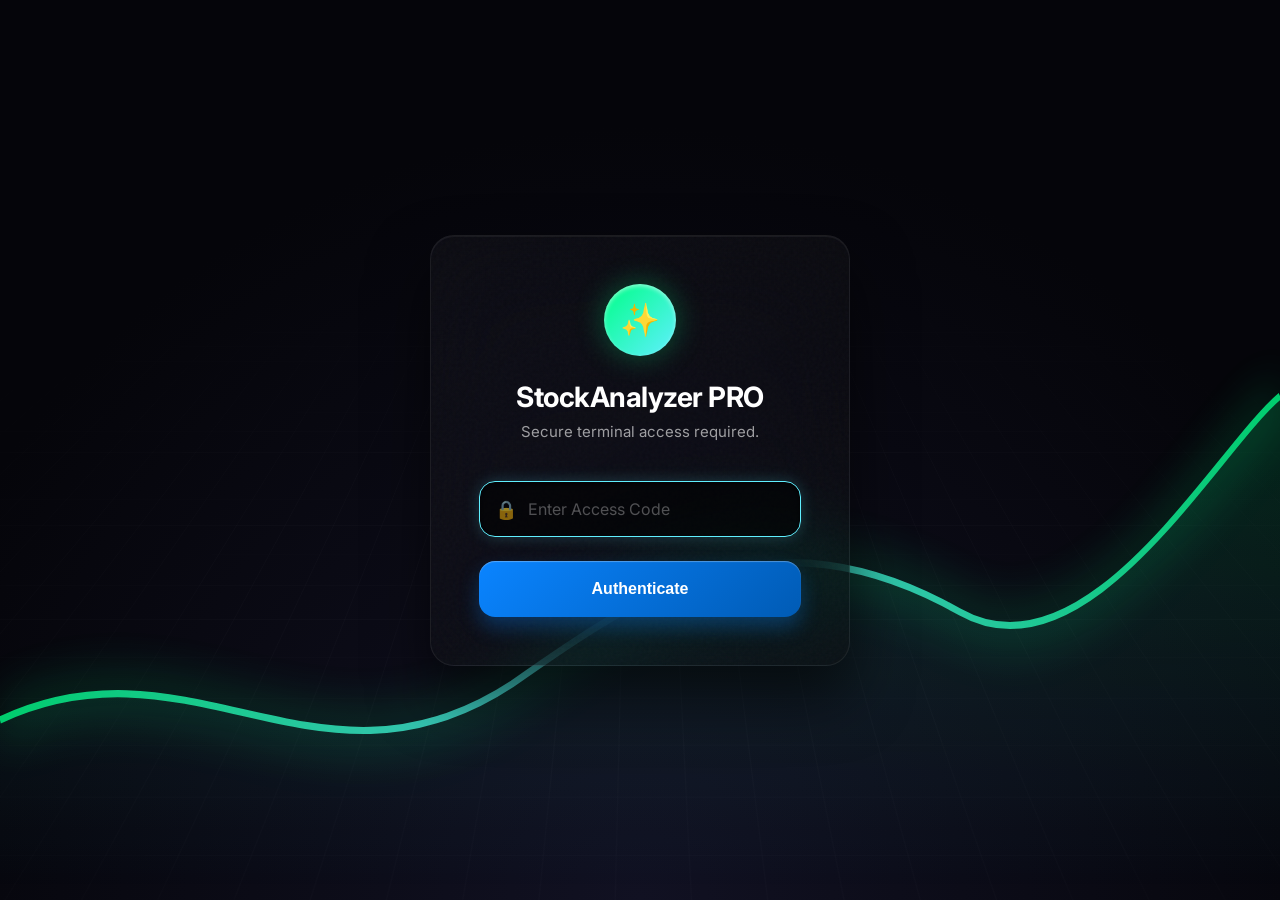
<file: templates/login.html>
<!DOCTYPE html>
<html lang="en">
<head>
    <meta charset="UTF-8">
    <meta name="viewport" content="width=device-width, initial-scale=1.0">
    <title>StockAnalyzer PRO - Secure Entry</title>
    <!-- Inter Font -->
    <link href="https://fonts.googleapis.com/css2?family=Inter:wght@300;400;500;600;700&display=swap" rel="stylesheet">
    <style>
        :root {
            /* Core Colors */
            --bg-deep: #05050A;
            --chart-glow-1: #00FF87; /* Neon Green */
            --chart-glow-2: #60EFFF; /* Cyan */
            --text-primary: #FFFFFF;
            --text-secondary: rgba(255, 255, 255, 0.6);
            --glass-bg: rgba(20, 20, 25, 0.4);
            --glass-border: rgba(255, 255, 255, 0.08);
            --glass-highlight: rgba(255, 255, 255, 0.05);
            --brand-blue: #0A84FF;
            --error-red: #FF453A;
            --success-green: #32D74B;
            --font-main: 'Inter', -apple-system, BlinkMacSystemFont, sans-serif;
        }

        * {
            margin: 0;
            padding: 0;
            box-sizing: border-box;
            -webkit-font-smoothing: antialiased;
        }

        body, html {
            height: 100vh;
            width: 100vw;
            background-color: var(--bg-deep);
            font-family: var(--font-main);
            color: var(--text-primary);
            overflow: hidden;
            display: flex;
            align-items: center;
            justify-content: center;
        }

        /* --- STUNNING BACKGROUND ENVIRONMENT --- */
        .environment {
            position: fixed;
            top: 0;
            left: 0;
            width: 100vw;
            height: 100vh;
            z-index: 0;
            background: radial-gradient(circle at 50% 100%, #111122 0%, var(--bg-deep) 70%);
        }

        /* 1. Subtle, elegant background grid */
        .hero-grid {
            position: absolute;
            width: 200vw;
            height: 200vh;
            top: -50vh;
            left: -50vw;
            background-image: 
                linear-gradient(rgba(255, 255, 255, 0.02) 1px, transparent 1px),
                linear-gradient(90deg, rgba(255, 255, 255, 0.02) 1px, transparent 1px);
            background-size: 60px 60px;
            transform: perspective(1000px) rotateX(60deg) translateY(-100px) translateZ(-200px);
            animation: gridMove 20s linear infinite;
            mask-image: radial-gradient(ellipse at center, black 10%, transparent 70%);
            -webkit-mask-image: radial-gradient(ellipse at center, black 10%, transparent 70%);
        }

        @keyframes gridMove {
            0% { transform: perspective(1000px) rotateX(60deg) translateY(0) translateZ(-200px); }
            100% { transform: perspective(1000px) rotateX(60deg) translateY(60px) translateZ(-200px); }
        }

        /* 2. Massive Animated Glowing Spline Chart */
        .chart-container {
            position: absolute;
            bottom: 0;
            left: 0;
            width: 100%;
            height: 60vh;
            opacity: 0.8;
            pointer-events: none;
        }

        .chart-svg {
            width: 100%;
            height: 100%;
            overflow: visible;
        }

        /* The glowing stroke of the chart */
        .chart-line {
            fill: none;
            stroke: url(#chartGradient);
            stroke-width: 4;
            filter: drop-shadow(0 0 15px var(--chart-glow-1));
            stroke-dasharray: 2000;
            stroke-dashoffset: 2000;
            animation: drawChart 4s cubic-bezier(0.1, 0.8, 0.1, 1) forwards, floatChart 8s ease-in-out infinite alternate 4s;
        }

        /* The glowing filled area underneath the chart */
        .chart-fill {
            fill: url(#fillGradient);
            opacity: 0;
            animation: fadeInFill 3s ease-out forwards 1.5s;
        }

        @keyframes drawChart {
            to { stroke-dashoffset: 0; }
        }

        @keyframes fadeInFill {
            to { opacity: 0.6; }
        }

        @keyframes floatChart {
            0% { transform: translateY(0); }
            100% { transform: translateY(15px); }
        }

        /* 3. Floating "Market Data" Particles */
        .particles {
            position: absolute;
            width: 100%;
            height: 100%;
            top: 0;
            left: 0;
            pointer-events: none;
        }

        .particle {
            position: absolute;
            font-size: 12px;
            font-weight: 600;
            font-family: 'SF Mono', monospace;
            opacity: 0;
            animation: floatParticle 10s linear infinite;
        }

        .particle.green { color: var(--chart-glow-1); filter: drop-shadow(0 0 8px var(--chart-glow-1)); }
        .particle.cyan { color: var(--chart-glow-2); filter: drop-shadow(0 0 8px var(--chart-glow-2)); }

        @keyframes floatParticle {
            0% { transform: translateY(100vh) scale(0.5); opacity: 0; }
            20% { opacity: 0.4; }
            80% { opacity: 0.4; }
            100% { transform: translateY(-20vh) scale(1.2); opacity: 0; }
        }

        /* --- HIGH-END VISION OS STYLE CARD --- */
        .login-wrapper {
            position: relative;
            z-index: 10;
            perspective: 1000px;
        }

        .glass-card {
            width: 420px;
            padding: 48px;
            border-radius: 24px;
            background: linear-gradient(145deg, var(--glass-bg), rgba(10, 10, 12, 0.6));
            backdrop-filter: blur(40px) saturate(150%);
            -webkit-backdrop-filter: blur(40px) saturate(150%);
            border: 1px solid var(--glass-border);
            box-shadow: 
                0 30px 60px rgba(0, 0, 0, 0.6),
                inset 0 1px 0 var(--glass-highlight);
            display: flex;
            flex-direction: column;
            align-items: center;
            transform-style: preserve-3d;
            transition: transform 0.3s cubic-bezier(0.175, 0.885, 0.32, 1.275);
            /* Subtle noise texture overlay for realism */
            position: relative;
            overflow: hidden;
        }

        .glass-card::before {
            content: '';
            position: absolute;
            inset: 0;
            background-image: url('data:image/svg+xml,%3Csvg viewBox="0 0 200 200" xmlns="http://www.w3.org/2000/svg"%3E%3Cfilter id="noiseFilter"%3E%3CfeTurbulence type="fractalNoise" baseFrequency="0.65" numOctaves="3" stitchTiles="stitch"/%3E%3C/filter%3E%3Crect width="100%25" height="100%25" filter="url(%23noiseFilter)"/%3E%3C/svg%3E');
            opacity: 0.03;
            pointer-events: none;
            z-index: -1;
        }

        /* Floating Logo Orb */
        .brand-orb {
            width: 72px;
            height: 72px;
            border-radius: 50%;
            background: linear-gradient(135deg, var(--chart-glow-1), var(--chart-glow-2));
            box-shadow: 0 0 30px rgba(0, 255, 135, 0.3), inset 0 2px 4px rgba(255,255,255,0.5);
            display: flex;
            align-items: center;
            justify-content: center;
            font-size: 32px;
            margin-bottom: 24px;
            transform: translateZ(30px); /* 3D pop */
        }

        /* Typography */
        h1 {
            font-size: 28px;
            font-weight: 700;
            letter-spacing: -0.5px;
            margin-bottom: 8px;
            text-align: center;
            transform: translateZ(20px);
        }

        p.subtitle {
            font-size: 15px;
            color: var(--text-secondary);
            text-align: center;
            margin-bottom: 40px;
            transform: translateZ(10px);
        }

        /* Input Field styling */
        .input-group {
            width: 100%;
            position: relative;
            margin-bottom: 24px;
            transform: translateZ(15px);
        }

        .input-icon {
            position: absolute;
            left: 16px;
            top: 50%;
            transform: translateY(-50%);
            color: var(--text-secondary);
            font-size: 18px;
        }

        input[type="password"] {
            width: 100%;
            height: 56px;
            padding: 0 20px 0 48px;
            border-radius: 16px;
            background: rgba(0, 0, 0, 0.4);
            border: 1px solid rgba(255, 255, 255, 0.1);
            color: white;
            font-size: 16px;
            font-family: var(--font-main);
            letter-spacing: 2px;
            transition: all 0.3s ease;
            box-shadow: inset 0 2px 4px rgba(0,0,0,0.5);
        }

        input[type="password"]:focus {
            outline: none;
            border-color: var(--chart-glow-2);
            background: rgba(0, 0, 0, 0.6);
            box-shadow: inset 0 2px 4px rgba(0,0,0,0.5), 0 0 15px rgba(96, 239, 255, 0.2);
        }

        input[type="password"]::placeholder {
            color: rgba(255,255,255,0.3);
            letter-spacing: normal;
        }

        /* Stunning Submit Button */
        button {
            width: 100%;
            height: 56px;
            border-radius: 16px;
            border: none;
            background: linear-gradient(135deg, var(--brand-blue), #005bb5);
            color: white;
            font-size: 16px;
            font-weight: 600;
            cursor: pointer;
            position: relative;
            overflow: hidden;
            transition: all 0.3s ease;
            box-shadow: 0 10px 20px rgba(10, 132, 255, 0.3), inset 0 1px 1px rgba(255,255,255,0.3);
            transform: translateZ(20px);
            display: flex;
            align-items: center;
            justify-content: center;
        }

        button::before {
            content: '';
            position: absolute;
            top: 0; left: -100%;
            width: 50%; height: 100%;
            background: linear-gradient(90deg, transparent, rgba(255,255,255,0.2), transparent);
            transform: skewX(-20deg);
            transition: 0.5s;
        }

        button:hover {
            transform: translateZ(25px) translateY(-2px);
            box-shadow: 0 15px 25px rgba(10, 132, 255, 0.4), inset 0 1px 1px rgba(255,255,255,0.4);
        }

        button:hover::before {
            left: 150%;
        }

        /* Error States */
        input.error { border-color: var(--error-red) !important; animation: shake 0.4s ease-in-out; }
        .error-message {
            color: var(--error-red);
            font-size: 13px;
            margin-top: 8px;
            text-align: left;
            opacity: 0;
            transform: translateY(-5px);
            transition: all 0.3s ease;
            position: absolute;
            bottom: -24px;
        }
        .error-message.visible { opacity: 1; transform: translateY(0); }

        @keyframes shake {
            0%, 100% { transform: translateX(0); }
            20% { transform: translateX(-8px); }
            40% { transform: translateX(8px); }
            60% { transform: translateX(-4px); }
            80% { transform: translateX(4px); }
        }

        /* Loaders & Success */
        .spinner {
            display: none;
            width: 24px;
            height: 24px;
            border: 3px solid rgba(255,255,255,0.3);
            border-top-color: white;
            border-radius: 50%;
            animation: spin 1s linear infinite;
        }
        @keyframes spin { to { transform: rotate(360deg); } }

        .success-overlay {
            position: absolute;
            inset: 0;
            background: var(--glass-bg);
            backdrop-filter: blur(20px);
            border-radius: 24px;
            display: flex;
            flex-direction: column;
            align-items: center;
            justify-content: center;
            opacity: 0;
            pointer-events: none;
            transition: opacity 0.5s ease;
            z-index: 20;
        }

        .success-overlay.active {
            opacity: 1;
            pointer-events: all;
        }

        .success-icon {
            width: 64px; height: 64px;
            background: var(--success-green);
            border-radius: 50%;
            display: flex; align-items: center; justify-content: center;
            font-size: 32px; color: white;
            box-shadow: 0 0 30px rgba(50, 215, 75, 0.4);
            margin-bottom: 16px;
            transform: scale(0.5);
            transition: transform 0.5s cubic-bezier(0.175, 0.885, 0.32, 1.275);
        }

        .success-overlay.active .success-icon { transform: scale(1); }
        .success-overlay h2 { font-size: 24px; margin-bottom: 8px; }

    </style>
</head>
<body>

    <!-- STUNNING BACKGROUND ENVIRONMENT -->
    <div class="environment">
        <div class="hero-grid"></div>

        <!-- Floating Particles -->
        <div class="particles" id="particles"></div>

        <!-- Massive Glowing Chart -->
        <div class="chart-container">
            <svg class="chart-svg" viewBox="0 0 1000 300" preserveAspectRatio="none">
                <defs>
                    <!-- Neon Glow Gradient for Stroke -->
                    <linearGradient id="chartGradient" x1="0%" y1="0%" x2="100%" y2="0%">
                        <stop offset="0%" stop-color="#00FF87" />
                        <stop offset="50%" stop-color="#60EFFF" />
                        <stop offset="100%" stop-color="#00FF87" />
                    </linearGradient>
                    <!-- Fade out fill for the bottom -->
                    <linearGradient id="fillGradient" x1="0%" y1="0%" x2="0%" y2="100%">
                        <stop offset="0%" stop-color="#00FF87" stop-opacity="0.3" />
                        <stop offset="100%" stop-color="#60EFFF" stop-opacity="0" />
                    </linearGradient>
                </defs>

                <!-- Solid Fill underneath -->
                <path class="chart-fill" d="M0,300 L0,200 C150,150 250,250 400,180 C500,130 600,80 750,140 C850,180 950,50 1000,20 L1000,300 Z" />
                
                <!-- Glowing Spline Line -->
                <path class="chart-line" d="M0,200 C150,150 250,250 400,180 C500,130 600,80 750,140 C850,180 950,50 1000,20" />
            </svg>
        </div>
    </div>

    <!-- HIGH-END LOGIN CARD -->
    <div class="login-wrapper" id="cardWrapper">
        <div class="glass-card">
            
            <div class="brand-orb">✨</div>
            <h1>StockAnalyzer PRO</h1>
            <p class="subtitle">Secure terminal access required.</p>

            <form id="loginForm" style="width: 100%;">
                <!-- Traps for autofill -->
                <input type="text" style="display:none" autocomplete="username">
                <input type="password" style="display:none" autocomplete="current-password">

                <div class="input-group">
                    <div class="input-icon">🔒</div>
                    <input type="password" id="access_code" name="access_code" placeholder="Enter Access Code" autocomplete="new-password" autofocus required>
                    <div id="errorText" class="error-message">Invalid access code</div>
                </div>

                <button type="submit" id="submitBtn">
                    <span id="btnText">Authenticate</span>
                    <div class="spinner" id="btnSpinner"></div>
                </button>
            </form>

            <!-- Embedded Success State -->
            <div class="success-overlay" id="successOverlay">
                <div class="success-icon">✓</div>
                <h2>Terminal Unlocked</h2>
                <p class="subtitle" style="margin-bottom:0; font-size: 14px;">Establishing secure connection...</p>
            </div>

        </div>
    </div>

    <script>
        // --- Generate Floating Data Particles ---
        const particleContainer = document.getElementById('particles');
        const values = [
            'AAPL +1.8%', 'NVDA -0.4%', 'TSLA +3.2%', 'MSFT +0.9%', 
            'AMZN -1.1%', 'GOOGL +2.1%', 'META +1.5%', 'NFLX -2.0%',
            '+5.8%', '▲ 142.50', '▼ 89.20', 'BUY', 'RSI 74', 'VOL 1.2M'
        ];
        const colors = ['green', 'cyan'];

        function createParticle() {
            const p = document.createElement('div');
            const colorClass = colors[Math.floor(Math.random() * colors.length)];
            const text = values[Math.floor(Math.random() * values.length)];
            
            p.className = `particle ${colorClass}`;
            p.innerText = text;
            
            p.style.left = `${Math.random() * 100}vw`;
            p.style.animationDuration = `${8 + Math.random() * 5}s`;
            p.style.animationDelay = `${Math.random() * 5}s`;
            
            particleContainer.appendChild(p);

            // Remove particle after animation
            setTimeout(() => {
                p.remove();
            }, 15000);
        }

        // Create particles periodically
        setInterval(createParticle, 800);
        for(let i=0; i<10; i++) setTimeout(createParticle, i*200);


        // --- Mouse Parallax Effect on Card ---
        const wrapper = document.getElementById('cardWrapper');
        document.addEventListener('mousemove', (e) => {
            const xAxis = (window.innerWidth / 2 - e.pageX) / 50;
            const yAxis = (window.innerHeight / 2 - e.pageY) / 50;
            wrapper.style.transform = `rotateY(${xAxis}deg) rotateX(${yAxis}deg)`;
        });

        // Reset transform on mouse leave
        document.addEventListener('mouseleave', () => {
            wrapper.style.transform = 'rotateY(0deg) rotateX(0deg)';
        });


        // --- Login Logic ---
        const loginForm = document.getElementById('loginForm');
        const codeInput = document.getElementById('access_code');
        const errorText = document.getElementById('errorText');
        const submitBtn = document.getElementById('submitBtn');
        const btnText = document.getElementById('btnText');
        const btnSpinner = document.getElementById('btnSpinner');
        const successOverlay = document.getElementById('successOverlay');

        loginForm.addEventListener('submit', async (e) => {
            e.preventDefault();
            
            // Reset states
            codeInput.classList.remove('error');
            errorText.classList.remove('visible');
            btnText.style.display = 'none';
            btnSpinner.style.display = 'block';
            submitBtn.style.pointerEvents = 'none';

            try {
                const response = await fetch('/login', {
                    method: 'POST',
                    headers: { 'Content-Type': 'application/x-www-form-urlencoded' },
                    body: `access_code=${encodeURIComponent(codeInput.value)}`
                });

                if (response.redirected) {
                    // Success! Show stunning overlay before redirecting
                    successOverlay.classList.add('active');
                    setTimeout(() => {
                        window.location.href = response.url;
                    }, 1200);
                } else {
                    // Shake animation
                    codeInput.style.animation = 'none';
                    void codeInput.offsetWidth; // trigger reflow
                    codeInput.style.animation = 'shake 0.4s ease-in-out';
                    codeInput.style.borderColor = 'var(--error-text)';
                    
                    setTimeout(() => {
                        codeInput.style.borderColor = '';
                        codeInput.style.animation = '';
                    }, 2000);
                }
            } catch (err) {
                submitBtn.disabled = false;
                btnText.textContent = 'Sign In';
                btnSpinner.style.display = 'none';
                errorText.textContent = 'Connection error. Please try again.';
                errorText.classList.add('visible');
            }
        });
    </script>
</body>
</html>
</file>
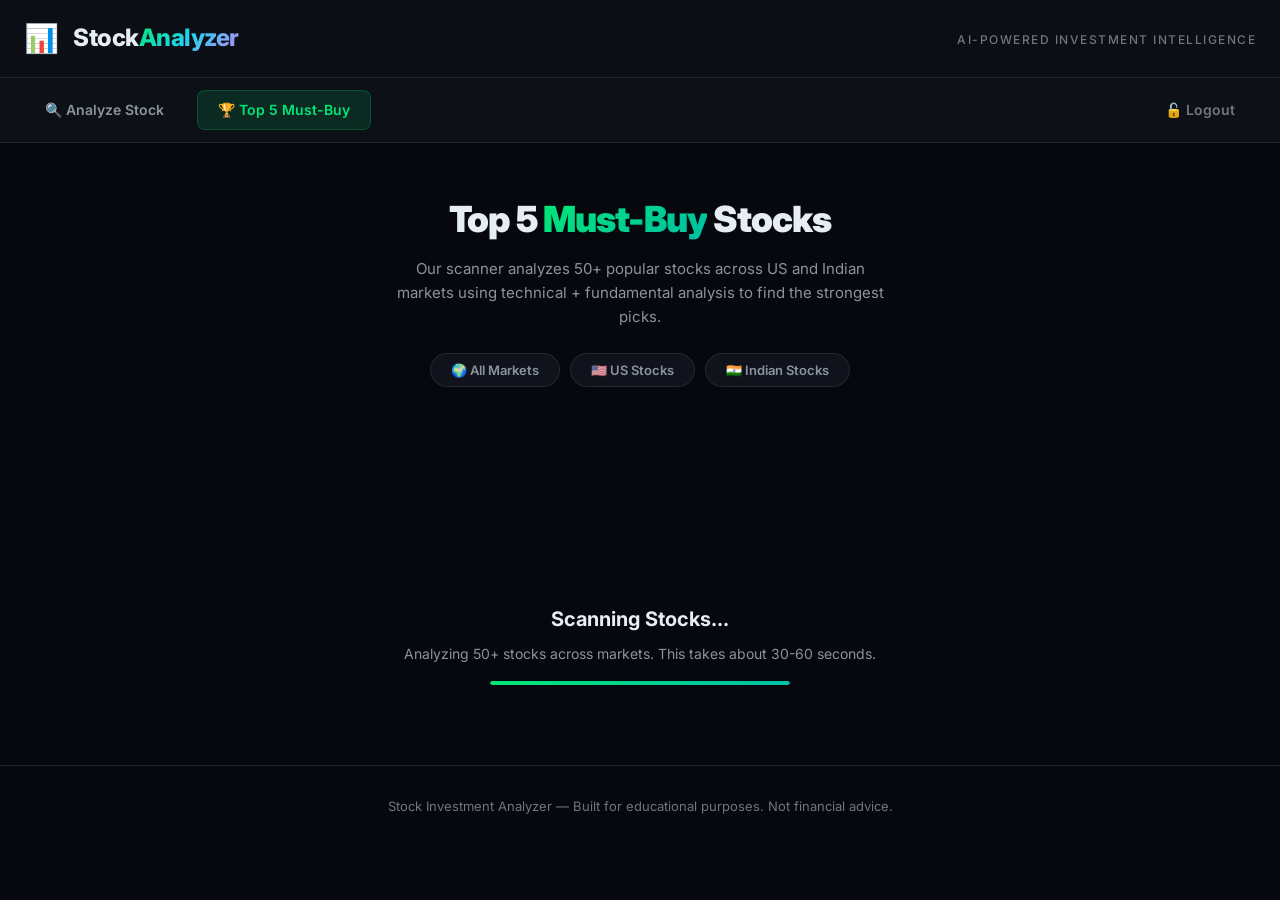
<file: templates/top_picks.html>
<!DOCTYPE html>
<html lang="en">

<head>
    <meta charset="UTF-8">
    <meta name="viewport" content="width=device-width, initial-scale=1.0">
    <meta name="description"
        content="Top 5 Must-Buy Stocks — AI-powered stock scanner analyzes 50+ stocks to find the strongest buy recommendations.">
    <title>Top 5 Must-Buy Stocks | StockAnalyzer</title>
    <link rel="preconnect" href="https://fonts.googleapis.com">
    <link rel="preconnect" href="https://fonts.gstatic.com" crossorigin>
    <link href="https://fonts.googleapis.com/css2?family=Inter:wght@300;400;500;600;700;800;900&display=swap"
        rel="stylesheet">
    <link rel="stylesheet" href="/static/style.css">
    <style>
        /* Top Picks specific styles */
        .nav-bar {
            display: flex;
            justify-content: center;
            gap: 12px;
            padding: 12px 24px;
            background: var(--bg-secondary);
            border-bottom: 1px solid var(--border);
        }

        .nav-link {
            padding: 8px 20px;
            border-radius: 8px;
            color: var(--text-secondary);
            text-decoration: none;
            font-size: 14px;
            font-weight: 600;
            font-family: var(--font);
            transition: all 0.2s;
            border: 1px solid transparent;
        }

        .nav-link:hover {
            color: var(--text-primary);
            background: var(--bg-card);
        }

        .nav-link.active {
            color: var(--accent-green);
            background: var(--accent-green-dim);
            border-color: rgba(0, 230, 118, 0.2);
        }

        .page-hero {
            text-align: center;
            padding: 48px 24px 32px;
            position: relative;
            z-index: 1;
        }

        .page-hero h2 {
            font-size: 36px;
            font-weight: 900;
            letter-spacing: -1px;
            margin-bottom: 8px;
        }

        .page-hero h2 span {
            background: var(--gradient-bullish);
            -webkit-background-clip: text;
            -webkit-text-fill-color: transparent;
            background-clip: text;
        }

        .page-hero p {
            color: var(--text-secondary);
            font-size: 15px;
            max-width: 500px;
            margin: 0 auto;
        }

        /* Market filter buttons */
        .market-filters {
            display: flex;
            justify-content: center;
            gap: 10px;
            margin: 24px 0;
        }

        .market-btn {
            padding: 8px 20px;
            border-radius: 20px;
            border: 1px solid var(--border);
            background: var(--bg-card);
            color: var(--text-secondary);
            font-size: 13px;
            font-weight: 600;
            font-family: var(--font);
            cursor: pointer;
            transition: all 0.2s;
        }

        .market-btn:hover {
            border-color: var(--accent-blue);
            color: var(--accent-blue);
        }

        .market-btn.active {
            background: var(--accent-blue-dim);
            border-color: var(--accent-blue);
            color: var(--accent-blue);
        }

        /* Loading state for scanner */
        .scanner-loading {
            text-align: center;
            padding: 80px 24px;
            position: relative;
            z-index: 1;
        }

        .scanner-loading .spinner {
            width: 56px;
            height: 56px;
            border-width: 4px;
            margin-bottom: 24px;
        }

        .scanner-loading h3 {
            font-size: 20px;
            font-weight: 700;
            margin-bottom: 8px;
        }

        .scanner-loading p {
            color: var(--text-secondary);
            font-size: 14px;
        }

        .progress-bar-container {
            width: 300px;
            height: 4px;
            background: var(--bg-card);
            border-radius: 2px;
            margin: 16px auto 0;
            overflow: hidden;
        }

        .progress-bar {
            height: 100%;
            background: var(--gradient-bullish);
            border-radius: 2px;
            animation: progress-move 8s ease-in-out;
        }

        @keyframes progress-move {
            0% {
                width: 0%;
            }

            20% {
                width: 30%;
            }

            50% {
                width: 55%;
            }

            80% {
                width: 80%;
            }

            100% {
                width: 95%;
            }
        }

        /* Top Picks Cards */
        .picks-container {
            max-width: 900px;
            margin: 0 auto;
            padding: 0 24px 60px;
            position: relative;
            z-index: 1;
        }

        .pick-card {
            background: var(--bg-card);
            border: 1px solid var(--border);
            border-radius: var(--radius-lg);
            padding: 24px 28px;
            margin-bottom: 16px;
            display: grid;
            grid-template-columns: 60px 1fr auto;
            gap: 20px;
            align-items: center;
            transition: transform 0.2s, box-shadow 0.2s, border-color 0.2s;
            animation: fadeInUp 0.5s ease-out backwards;
            cursor: pointer;
            text-decoration: none;
        }

        .pick-card:nth-child(1) {
            animation-delay: 0.1s;
        }

        .pick-card:nth-child(2) {
            animation-delay: 0.2s;
        }

        .pick-card:nth-child(3) {
            animation-delay: 0.3s;
        }

        .pick-card:nth-child(4) {
            animation-delay: 0.4s;
        }

        .pick-card:nth-child(5) {
            animation-delay: 0.5s;
        }

        .pick-card:hover {
            transform: translateY(-3px);
            box-shadow: var(--shadow-lg);
            border-color: var(--accent-green);
        }

        .pick-rank {
            width: 56px;
            height: 56px;
            border-radius: 50%;
            display: flex;
            align-items: center;
            justify-content: center;
            font-size: 22px;
            font-weight: 900;
            flex-shrink: 0;
        }

        .pick-rank.rank-1 {
            background: linear-gradient(135deg, #ffd700, #ff8c00);
            color: #1a1a1a;
            box-shadow: 0 0 20px rgba(255, 215, 0, 0.3);
        }

        .pick-rank.rank-2 {
            background: linear-gradient(135deg, #c0c0c0, #a0a0a0);
            color: #1a1a1a;
            box-shadow: 0 0 15px rgba(192, 192, 192, 0.3);
        }

        .pick-rank.rank-3 {
            background: linear-gradient(135deg, #cd7f32, #a0522d);
            color: #fff;
            box-shadow: 0 0 15px rgba(205, 127, 50, 0.3);
        }

        .pick-rank.rank-4,
        .pick-rank.rank-5 {
            background: var(--accent-green-dim);
            color: var(--accent-green);
        }

        .pick-details {
            min-width: 0;
        }

        .pick-company {
            font-size: 18px;
            font-weight: 700;
            color: var(--text-primary);
            margin-bottom: 4px;
            white-space: nowrap;
            overflow: hidden;
            text-overflow: ellipsis;
        }

        .pick-meta {
            display: flex;
            gap: 8px;
            align-items: center;
            flex-wrap: wrap;
        }

        .pick-ticker {
            padding: 2px 8px;
            background: var(--accent-blue-dim);
            color: var(--accent-blue);
            border-radius: 4px;
            font-size: 11px;
            font-weight: 700;
        }

        .pick-sector {
            font-size: 12px;
            color: var(--text-muted);
        }

        .pick-signals {
            display: flex;
            flex-wrap: wrap;
            gap: 4px;
            margin-top: 8px;
        }

        .pick-signal-tag {
            padding: 2px 8px;
            background: rgba(139, 148, 158, 0.1);
            border-radius: 4px;
            font-size: 11px;
            color: var(--text-secondary);
        }

        .pick-scores {
            text-align: right;
            flex-shrink: 0;
        }

        .pick-verdict {
            font-size: 14px;
            font-weight: 800;
            letter-spacing: 0.5px;
            margin-bottom: 4px;
        }

        .pick-final-score {
            font-size: 32px;
            font-weight: 900;
            letter-spacing: -1px;
            line-height: 1;
        }

        .pick-score-breakdown {
            display: flex;
            gap: 12px;
            margin-top: 8px;
            justify-content: flex-end;
        }

        .pick-sub-score {
            text-align: center;
        }

        .pick-sub-label {
            font-size: 9px;
            text-transform: uppercase;
            letter-spacing: 0.5px;
            color: var(--text-muted);
            display: block;
        }

        .pick-sub-value {
            font-size: 14px;
            font-weight: 700;
        }

        .pick-price-info {
            margin-top: 6px;
            font-size: 13px;
            color: var(--text-secondary);
        }

        .pick-price-change {
            font-weight: 600;
        }

        .pick-price-change.positive {
            color: var(--accent-green);
        }

        .pick-price-change.negative {
            color: var(--accent-red);
        }

        /* Empty state */
        .empty-state {
            text-align: center;
            padding: 60px 24px;
        }

        .empty-state h3 {
            font-size: 20px;
            font-weight: 700;
            margin-bottom: 8px;
        }

        .empty-state p {
            color: var(--text-secondary);
        }

        /* Responsive */
        @media (max-width: 640px) {
            .pick-card {
                grid-template-columns: 48px 1fr;
                gap: 14px;
            }

            .pick-scores {
                grid-column: 1 / -1;
                text-align: left;
                display: flex;
                align-items: center;
                gap: 16px;
            }

            .pick-score-breakdown {
                justify-content: flex-start;
            }

            .page-hero h2 {
                font-size: 28px;
            }
        }
    </style>
</head>

<body>
    <!-- Header -->
    <header class="app-header">
        <div class="header-content">
            <div class="logo">
                <span class="logo-icon">📊</span>
                <h1>Stock<span class="accent">Analyzer</span></h1>
            </div>
            <p class="tagline">AI-Powered Investment Intelligence</p>
        </div>
    </header>

    <!-- Navigation -->
    <nav class="nav-bar">
        <a href="/" class="nav-link">🔍 Analyze Stock</a>
        <a href="/top-picks" class="nav-link active">🏆 Top 5 Must-Buy</a>
        <a href="/logout" class="nav-link logout">🔓 Logout</a>
    </nav>

    <!-- Hero -->
    <section class="page-hero">
        <h2>Top 5 <span>Must-Buy</span> Stocks</h2>
        <p>Our scanner analyzes 50+ popular stocks across US and Indian markets using technical + fundamental analysis
            to find the strongest picks.</p>

        <!-- Market Filter -->
        <div class="market-filters">
            <button class="market-btn active" onclick="loadPicks('all')">🌍 All Markets</button>
            <button class="market-btn" onclick="loadPicks('us')">🇺🇸 US Stocks</button>
            <button class="market-btn" onclick="loadPicks('india')">🇮🇳 Indian Stocks</button>
        </div>
    </section>

    <!-- Loading -->
    <div id="scannerLoading" class="scanner-loading">
        <div class="spinner"></div>
        <h3>Scanning Stocks...</h3>
        <p>Analyzing 50+ stocks across markets. This takes about 30-60 seconds.</p>
        <div class="progress-bar-container">
            <div class="progress-bar"></div>
        </div>
    </div>

    <!-- Results -->
    <div id="picksContainer" class="picks-container hidden"></div>

    <!-- Empty state -->
    <div id="emptyState" class="empty-state hidden">
        <h3>No strong buy picks found</h3>
        <p>The scanner didn't find any stocks with a strong enough score in this market. Try a different market filter.
        </p>
    </div>

    <!-- Error -->
    <div id="errorContainer" class="error-container hidden" style="max-width: 600px; margin: 20px auto;">
        <div class="error-card">
            <span class="error-icon">⚠️</span>
            <p id="errorMessage"></p>
        </div>
    </div>

    <!-- Footer -->
    <footer class="app-footer">
        <p>Stock Investment Analyzer — Built for educational purposes. Not financial advice.</p>
    </footer>

    <script>
        let currentMarket = 'all';

        async function loadPicks(market) {
            currentMarket = market;

            // Update active button
            document.querySelectorAll('.market-btn').forEach(btn => btn.classList.remove('active'));
            event.target.classList.add('active');

            // Show loading
            document.getElementById('scannerLoading').classList.remove('hidden');
            document.getElementById('picksContainer').classList.add('hidden');
            document.getElementById('emptyState').classList.add('hidden');
            document.getElementById('errorContainer').classList.add('hidden');

            // Reset progress bar animation
            const bar = document.querySelector('.progress-bar');
            bar.style.animation = 'none';
            bar.offsetHeight; // reflow
            bar.style.animation = 'progress-move 45s ease-in-out';

            try {
                const response = await fetch(`/api/top-picks?market=${market}`);
                const data = await response.json();

                document.getElementById('scannerLoading').classList.add('hidden');

                if (data.error) {
                    document.getElementById('errorMessage').textContent = data.error;
                    document.getElementById('errorContainer').classList.remove('hidden');
                    return;
                }

                if (!data.picks || data.picks.length === 0) {
                    document.getElementById('emptyState').classList.remove('hidden');
                    return;
                }

                renderPicks(data.picks);
            } catch (err) {
                document.getElementById('scannerLoading').classList.add('hidden');
                document.getElementById('errorMessage').textContent = 'Failed to scan stocks: ' + err.message;
                document.getElementById('errorContainer').classList.remove('hidden');
            }
        }

        function renderPicks(picks) {
            const container = document.getElementById('picksContainer');
            container.innerHTML = '';

            picks.forEach((pick, index) => {
                const rank = index + 1;
                const currency = pick.currency === 'INR' ? '₹' : '$';
                const changeClass = (pick.dailyChangePct || 0) >= 0 ? 'positive' : 'negative';
                const changeSign = (pick.dailyChangePct || 0) >= 0 ? '+' : '';

                const signals = (pick.keySignals || [])
                    .map(s => `<span class="pick-signal-tag">${escapeHtml(s)}</span>`)
                    .join('');

                const card = document.createElement('a');
                card.className = 'pick-card';
                card.href = `/?ticker=${encodeURIComponent(pick.ticker)}`;
                card.innerHTML = `
                    <div class="pick-rank rank-${rank}">#${rank}</div>
                    <div class="pick-details">
                        <div class="pick-company">${escapeHtml(pick.companyName)}</div>
                        <div class="pick-meta">
                            <span class="pick-ticker">${pick.ticker}</span>
                            <span class="pick-sector">${pick.sector || ''}</span>
                        </div>
                        <div class="pick-signals">${signals}</div>
                    </div>
                    <div class="pick-scores">
                        <div class="pick-verdict" style="color: ${pick.color}">${pick.verdict}</div>
                        <div class="pick-final-score" style="color: ${pick.color}">${pick.finalScore}</div>
                        <div class="pick-score-breakdown">
                            <div class="pick-sub-score">
                                <span class="pick-sub-label">Tech</span>
                                <span class="pick-sub-value" style="color: ${scoreColor(pick.technicalScore)}">${pick.technicalScore}</span>
                            </div>
                            <div class="pick-sub-score">
                                <span class="pick-sub-label">Fund</span>
                                <span class="pick-sub-value" style="color: ${scoreColor(pick.fundamentalScore)}">${pick.fundamentalScore}</span>
                            </div>
                        </div>
                        <div class="pick-price-info">
                            ${currency}${pick.currentPrice}
                            <span class="pick-price-change ${changeClass}">${changeSign}${pick.dailyChangePct || 0}%</span>
                        </div>
                    </div>
                `;
                container.appendChild(card);
            });

            container.classList.remove('hidden');
        }

        function scoreColor(score) {
            if (score >= 65) return '#00e676';
            if (score >= 45) return '#ff9800';
            return '#f44336';
        }

        function escapeHtml(text) {
            if (!text) return '';
            const div = document.createElement('div');
            div.textContent = text;
            return div.innerHTML;
        }

        // Auto-load on page open
        loadPicks('all');
    </script>
</body>

</html>
</file>
<file: static/style.css>
/* ==========================================
   Stock Investment Analyzer — Premium Dark Theme v2
   Glassmorphism + 8-Pillar Layout
   ========================================== */

:root {
    --bg-primary: #06080d;
    --bg-secondary: #0d1117;
    --bg-card: rgba(22, 27, 38, 0.65);
    --bg-card-solid: #161b26;
    --bg-card-hover: rgba(34, 43, 61, 0.7);
    --bg-glass: rgba(16, 20, 30, 0.55);

    --text-primary: #e6edf3;
    --text-secondary: #8b949e;
    --text-muted: #6e7681;

    --accent-green: #00e676;
    --accent-green-dim: rgba(0, 230, 118, 0.12);
    --accent-blue: #58a6ff;
    --accent-blue-dim: rgba(88, 166, 255, 0.12);
    --accent-orange: #ff9800;
    --accent-orange-dim: rgba(255, 152, 0, 0.12);
    --accent-red: #f44336;
    --accent-red-dim: rgba(244, 67, 54, 0.12);
    --accent-teal: #00bfa5;
    --accent-purple: #bb86fc;
    --accent-purple-dim: rgba(187, 134, 252, 0.12);
    --accent-cyan: #22d3ee;
    --accent-pink: #f472b6;

    --gradient-bullish: linear-gradient(135deg, #00e676, #00bfa5);
    --gradient-bearish: linear-gradient(135deg, #f44336, #d50000);
    --gradient-neutral: linear-gradient(135deg, #ff9800, #ffc107);
    --gradient-premium: linear-gradient(135deg, #667eea, #764ba2);
    --gradient-glow: linear-gradient(135deg, #00e676 0%, #22d3ee 50%, #bb86fc 100%);

    --border: rgba(48, 54, 61, 0.6);
    --border-light: rgba(255, 255, 255, 0.04);
    --border-glow: rgba(0, 230, 118, 0.2);

    --radius-sm: 8px;
    --radius-md: 12px;
    --radius-lg: 16px;
    --radius-xl: 24px;

    --shadow-sm: 0 2px 8px rgba(0, 0, 0, 0.4);
    --shadow-md: 0 4px 24px rgba(0, 0, 0, 0.5);
    --shadow-lg: 0 8px 40px rgba(0, 0, 0, 0.6);
    --shadow-glow-green: 0 0 40px rgba(0, 230, 118, 0.15);

    --font: 'Inter', -apple-system, BlinkMacSystemFont, sans-serif;
}

*,
*::before,
*::after {
    margin: 0;
    padding: 0;
    box-sizing: border-box;
}

html {
    scroll-behavior: smooth;
}

body {
    font-family: var(--font);
    background: var(--bg-primary);
    color: var(--text-primary);
    line-height: 1.6;
    min-height: 100vh;
    overflow-x: hidden;
}

/* ── Animated Background Orbs ── */
.bg-orb {
    position: fixed;
    border-radius: 50%;
    filter: blur(120px);
    pointer-events: none;
    z-index: 0;
    opacity: 0.35;
}

.bg-orb-1 {
    width: 600px;
    height: 600px;
    background: radial-gradient(circle, rgba(0, 230, 118, 0.15), transparent 70%);
    top: -200px;
    left: -100px;
    animation: orb-float 18s ease-in-out infinite;
}

.bg-orb-2 {
    width: 500px;
    height: 500px;
    background: radial-gradient(circle, rgba(88, 166, 255, 0.12), transparent 70%);
    bottom: -150px;
    right: -100px;
    animation: orb-float 22s ease-in-out infinite reverse;
}

.bg-orb-3 {
    width: 400px;
    height: 400px;
    background: radial-gradient(circle, rgba(187, 134, 252, 0.1), transparent 70%);
    top: 40%;
    left: 50%;
    animation: orb-float 15s ease-in-out infinite 3s;
}

@keyframes orb-float {

    0%,
    100% {
        transform: translate(0, 0) scale(1);
    }

    33% {
        transform: translate(60px, -40px) scale(1.1);
    }

    66% {
        transform: translate(-40px, 30px) scale(0.95);
    }
}

/* ── Glass Card ── */
.glass-card {
    background: var(--bg-card);
    backdrop-filter: blur(16px);
    -webkit-backdrop-filter: blur(16px);
    border: 1px solid var(--border);
    border-radius: var(--radius-lg);
}

/* ── Header ── */
.app-header {
    position: relative;
    z-index: 10;
    background: rgba(13, 17, 23, 0.8);
    backdrop-filter: blur(20px);
    border-bottom: 1px solid var(--border);
    padding: 16px 0;
}

.header-content {
    max-width: 1300px;
    margin: 0 auto;
    padding: 0 24px;
    display: flex;
    align-items: center;
    justify-content: space-between;
}

.logo {
    display: flex;
    align-items: center;
    gap: 14px;
}

.logo-icon-wrap {
    position: relative;
    width: 48px;
    height: 48px;
    display: flex;
    align-items: center;
    justify-content: center;
}

.logo-icon {
    font-size: 28px;
    z-index: 2;
    animation: pulse-glow 3s ease-in-out infinite;
}

.logo-ring {
    position: absolute;
    inset: 0;
    border-radius: 50%;
    border: 2px solid rgba(0, 230, 118, 0.3);
    animation: ring-spin 8s linear infinite;
}

@keyframes ring-spin {
    0% {
        transform: rotate(0deg);
        border-color: rgba(0, 230, 118, 0.3);
    }

    33% {
        border-color: rgba(88, 166, 255, 0.3);
    }

    66% {
        border-color: rgba(187, 134, 252, 0.3);
    }

    100% {
        transform: rotate(360deg);
        border-color: rgba(0, 230, 118, 0.3);
    }
}

@keyframes pulse-glow {

    0%,
    100% {
        filter: drop-shadow(0 0 4px rgba(0, 230, 118, 0.3));
    }

    50% {
        filter: drop-shadow(0 0 16px rgba(0, 230, 118, 0.6));
    }
}

.logo h1 {
    font-size: 24px;
    font-weight: 800;
    letter-spacing: -0.5px;
    color: var(--text-primary);
}

.logo .accent {
    background: var(--gradient-glow);
    -webkit-background-clip: text;
    -webkit-text-fill-color: transparent;
    background-clip: text;
}

.pro-badge {
    font-size: 10px;
    font-weight: 800;
    padding: 2px 8px;
    background: var(--gradient-premium);
    border-radius: 6px;
    -webkit-text-fill-color: white;
    letter-spacing: 1px;
    vertical-align: super;
}

.tagline {
    color: var(--text-muted);
    font-size: 12px;
    font-weight: 500;
    letter-spacing: 1.5px;
    text-transform: uppercase;
    margin-top: 2px;
}

.header-nav {
    display: flex;
    gap: 4px;
}

.nav-link {
    padding: 8px 18px;
    border-radius: var(--radius-sm);
    color: var(--text-secondary);
    text-decoration: none;
    font-size: 14px;
    font-weight: 600;
    font-family: var(--font);
    transition: all 0.2s;
    border: 1px solid transparent;
}

.nav-link.active {
    color: var(--accent-green);
    background: var(--accent-green-dim);
    border-color: rgba(0, 230, 118, 0.15);
}

.nav-link:hover:not(.active) {
    color: var(--text-primary);
    background: rgba(255, 255, 255, 0.04);
}

/* ── Search Section ── */
.search-section {
    position: relative;
    z-index: 2;
    padding: 60px 24px 30px;
    max-width: 760px;
    margin: 0 auto;
    text-align: center;
}

.search-headline {
    font-size: 28px;
    font-weight: 800;
    margin-bottom: 24px;
    letter-spacing: -0.5px;
}

.gradient-text {
    background: var(--gradient-glow);
    -webkit-background-clip: text;
    -webkit-text-fill-color: transparent;
    background-clip: text;
}

.search-container {
    position: relative;
}

.search-box {
    display: flex;
    align-items: center;
    background: var(--bg-card-solid);
    border: 1.5px solid var(--border);
    border-radius: var(--radius-xl);
    overflow: hidden;
    transition: border-color 0.3s, box-shadow 0.3s;
}

.search-box:focus-within {
    border-color: var(--accent-green);
    box-shadow: 0 0 0 4px rgba(0, 230, 118, 0.08), var(--shadow-glow-green);
}

.search-icon {
    padding: 0 0 0 20px;
    font-size: 18px;
    opacity: 0.5;
}

.search-box input {
    flex: 1;
    padding: 18px 16px;
    background: transparent;
    border: none;
    outline: none;
    color: var(--text-primary);
    font-size: 16px;
    font-family: var(--font);
    font-weight: 500;
}

.search-box input::placeholder {
    color: var(--text-muted);
    font-weight: 400;
}

.search-box button {
    padding: 18px 32px;
    background: var(--gradient-bullish);
    border: none;
    color: #0d1117;
    font-size: 15px;
    font-weight: 700;
    font-family: var(--font);
    cursor: pointer;
    display: flex;
    align-items: center;
    gap: 8px;
    transition: opacity 0.2s, transform 0.1s;
}

.search-box button:hover {
    opacity: 0.9;
}

.search-box button:active {
    transform: scale(0.97);
}

.btn-icon {
    font-size: 18px;
    transition: transform 0.2s;
}

.search-box button:hover .btn-icon {
    transform: translateX(3px);
}

.quick-tickers {
    display: flex;
    align-items: center;
    gap: 8px;
    margin-top: 18px;
    flex-wrap: wrap;
    justify-content: center;
}

.quick-tickers .label {
    color: var(--text-muted);
    font-size: 13px;
    font-weight: 500;
}

.chip {
    padding: 6px 16px;
    background: rgba(22, 27, 38, 0.8);
    border: 1px solid var(--border);
    border-radius: 20px;
    color: var(--text-secondary);
    font-size: 12px;
    font-weight: 600;
    font-family: var(--font);
    cursor: pointer;
    transition: all 0.25s;
    display: flex;
    align-items: center;
    gap: 6px;
}

.chip:hover {
    background: var(--accent-green-dim);
    border-color: var(--accent-green);
    color: var(--accent-green);
    transform: translateY(-1px);
}

.chip-dot {
    width: 6px;
    height: 6px;
    border-radius: 50%;
    display: inline-block;
}

.chip-dot.green {
    background: var(--accent-green);
}

.chip-dot.blue {
    background: var(--accent-blue);
}

.chip-dot.purple {
    background: var(--accent-purple);
}

.chip-dot.red {
    background: var(--accent-red);
}

.chip-dot.orange {
    background: var(--accent-orange);
}

.chip-dot.teal {
    background: var(--accent-teal);
}

/* ── Search Dropdown ── */
.search-dropdown {
    position: absolute;
    top: calc(100% + 8px);
    left: 0;
    right: 0;
    background: var(--bg-card-solid);
    border: 1px solid var(--border);
    border-radius: var(--radius-md);
    box-shadow: var(--shadow-lg);
    z-index: 100;
    max-height: 320px;
    overflow-y: auto;
    animation: fadeInUp 0.2s ease-out;
}

.dropdown-item {
    display: flex;
    align-items: center;
    gap: 12px;
    padding: 12px 16px;
    cursor: pointer;
    transition: background 0.15s;
    border-bottom: 1px solid var(--border-light);
}

.dropdown-item:last-child {
    border-bottom: none;
}

.dropdown-item:hover {
    background: var(--bg-card-hover);
}

.dropdown-symbol {
    font-weight: 700;
    font-size: 14px;
    color: var(--accent-blue);
    min-width: 100px;
}

.dropdown-name {
    flex: 1;
    font-size: 13px;
    color: var(--text-secondary);
    white-space: nowrap;
    overflow: hidden;
    text-overflow: ellipsis;
}

.dropdown-exchange {
    font-size: 11px;
    padding: 2px 8px;
    background: var(--accent-purple-dim);
    color: var(--accent-purple);
    border-radius: 4px;
    font-weight: 600;
    flex-shrink: 0;
}

/* ── Loading Overlay ── */
.loading-overlay {
    position: fixed;
    inset: 0;
    background: rgba(6, 8, 13, 0.9);
    backdrop-filter: blur(12px);
    z-index: 1000;
    display: flex;
    align-items: center;
    justify-content: center;
}

.loader {
    text-align: center;
    max-width: 400px;
    padding: 20px;
}

.spinner-ring {
    width: 64px;
    height: 64px;
    margin: 0 auto 24px;
    position: relative;
    border: 3px solid rgba(255, 255, 255, 0.05);
    border-radius: 50%;
}

.spinner-orbit {
    position: absolute;
    inset: -3px;
    border: 3px solid transparent;
    border-top-color: var(--accent-green);
    border-right-color: var(--accent-blue);
    border-radius: 50%;
    animation: spin 1s linear infinite;
}

@keyframes spin {
    to {
        transform: rotate(360deg);
    }
}

.loader-title {
    font-size: 20px;
    font-weight: 700;
    margin-bottom: 8px;
}

.loader-sub {
    font-size: 13px;
    color: var(--text-secondary);
    line-height: 1.5;
    margin-bottom: 20px;
}

.loader-progress {
    width: 100%;
    height: 3px;
    background: rgba(255, 255, 255, 0.05);
    border-radius: 2px;
    overflow: hidden;
}

.loader-progress-bar {
    width: 30%;
    height: 100%;
    background: var(--gradient-glow);
    border-radius: 2px;
    animation: progress-slide 2s ease-in-out infinite;
}

@keyframes progress-slide {
    0% {
        transform: translateX(-100%);
        width: 30%;
    }

    50% {
        width: 60%;
    }

    100% {
        transform: translateX(400%);
        width: 30%;
    }
}

/* ── Error ── */
.error-container {
    max-width: 600px;
    margin: 20px auto;
    padding: 0 24px;
    position: relative;
    z-index: 2;
}

.error-card {
    background: var(--accent-red-dim);
    border: 1px solid rgba(244, 67, 54, 0.3);
    border-radius: var(--radius-md);
    padding: 16px 20px;
    display: flex;
    align-items: center;
    gap: 12px;
}

.error-icon {
    font-size: 24px;
}

.error-card p {
    color: #ffa4a4;
    font-size: 14px;
    font-weight: 500;
}

/* ── Results Section ── */
.results-section {
    position: relative;
    z-index: 2;
    max-width: 1300px;
    margin: 0 auto;
    padding: 0 24px 60px;
}

.stock-header {
    display: flex;
    justify-content: space-between;
    align-items: center;
    padding: 24px 28px;
    margin-bottom: 20px;
    flex-wrap: wrap;
    gap: 16px;
}

.company-name {
    font-size: 26px;
    font-weight: 800;
    letter-spacing: -0.3px;
}

.stock-meta {
    display: flex;
    gap: 8px;
    margin-top: 6px;
    flex-wrap: wrap;
}

.ticker-badge {
    padding: 3px 10px;
    background: var(--accent-blue-dim);
    color: var(--accent-blue);
    border-radius: 6px;
    font-size: 12px;
    font-weight: 700;
    letter-spacing: 0.5px;
}

.exchange-badge {
    padding: 3px 10px;
    background: var(--accent-purple-dim);
    color: var(--accent-purple);
    border-radius: 6px;
    font-size: 12px;
    font-weight: 600;
}

.sector-badge {
    padding: 3px 10px;
    background: var(--accent-orange-dim);
    color: var(--accent-orange);
    border-radius: 6px;
    font-size: 12px;
    font-weight: 600;
}

.price-info {
    text-align: right;
}

.current-price {
    display: block;
    font-size: 36px;
    font-weight: 900;
    letter-spacing: -1px;
}

.daily-change {
    display: block;
    font-size: 14px;
    font-weight: 600;
    margin-top: 2px;
}

.daily-change.positive {
    color: var(--accent-green);
}

.daily-change.negative {
    color: var(--accent-red);
}

/* ── Recommendation Banner ── */
.recommendation-banner {
    display: flex;
    justify-content: space-between;
    align-items: center;
    padding: 28px 36px;
    margin-bottom: 28px;
    position: relative;
    overflow: hidden;
    flex-wrap: wrap;
    gap: 20px;
}

.recommendation-banner::before {
    content: '';
    position: absolute;
    inset: 0;
    opacity: 0.08;
    z-index: 0;
}

.recommendation-banner>* {
    position: relative;
    z-index: 1;
}

.verdict-label,
.score-label,
.confidence-label {
    display: block;
    font-size: 11px;
    font-weight: 600;
    text-transform: uppercase;
    letter-spacing: 1.5px;
    color: var(--text-secondary);
    margin-bottom: 6px;
}

.verdict-text {
    font-size: 34px;
    font-weight: 900;
    letter-spacing: 2px;
}

/* Score Ring */
.score-ring-section {
    display: flex;
    align-items: center;
    justify-content: center;
}

.score-ring {
    position: relative;
    width: 110px;
    height: 110px;
}

.score-ring svg {
    width: 100%;
    height: 100%;
}

.ring-score {
    position: absolute;
    top: 50%;
    left: 50%;
    transform: translate(-50%, -55%);
    font-size: 32px;
    font-weight: 900;
}

.ring-label {
    position: absolute;
    top: 50%;
    left: 50%;
    transform: translate(-50%, 60%);
    font-size: 9px;
    font-weight: 700;
    letter-spacing: 2px;
    color: var(--text-muted);
}

.confidence-text {
    font-size: 18px;
    font-weight: 700;
    display: block;
}

.regime-badge {
    display: inline-block;
    margin-top: 6px;
    padding: 3px 10px;
    font-size: 11px;
    font-weight: 700;
    border-radius: 6px;
    background: rgba(255, 255, 255, 0.05);
    color: var(--text-secondary);
    letter-spacing: 0.5px;
}

/* ── 8-Pillar Grid ── */
.pillar-title {
    margin-top: 8px;
}

.section-title {
    font-size: 18px;
    font-weight: 700;
    margin-bottom: 16px;
    padding-bottom: 10px;
    border-bottom: 1px solid var(--border);
    color: var(--text-primary);
}

.pillar-grid {
    display: grid;
    grid-template-columns: repeat(3, 1fr);
    gap: 14px;
    margin-bottom: 28px;
}

.pillar-card {
    background: var(--bg-card);
    backdrop-filter: blur(10px);
    border: 1px solid var(--border);
    border-radius: var(--radius-md);
    padding: 18px 20px;
    transition: transform 0.25s, box-shadow 0.25s, border-color 0.25s;
    position: relative;
    overflow: hidden;
}

.pillar-card::before {
    content: '';
    position: absolute;
    top: 0;
    left: 0;
    right: 0;
    height: 3px;
    background: var(--gradient-glow);
    opacity: 0;
    transition: opacity 0.3s;
}

.pillar-card:hover {
    transform: translateY(-3px);
    box-shadow: var(--shadow-md);
    border-color: rgba(255, 255, 255, 0.08);
}

.pillar-card:hover::before {
    opacity: 1;
}

.pillar-card-wide {
    grid-column: span 3;
}

.pillar-header {
    display: flex;
    align-items: center;
    gap: 8px;
    margin-bottom: 10px;
}

.pillar-emoji {
    font-size: 20px;
}

.pillar-name {
    flex: 1;
    font-size: 14px;
    font-weight: 700;
    color: var(--text-primary);
}

.pillar-score {
    font-size: 22px;
    font-weight: 900;
    min-width: 40px;
    text-align: right;
}

.pillar-bar-track {
    width: 100%;
    height: 5px;
    background: rgba(255, 255, 255, 0.04);
    border-radius: 3px;
    margin-bottom: 10px;
    overflow: hidden;
}

.pillar-bar {
    height: 100%;
    border-radius: 3px;
    background: var(--gradient-bullish);
    transition: width 1.2s ease-out, background 0.5s;
}

.pillar-signals {
    font-size: 12px;
    color: var(--text-secondary);
    line-height: 1.6;
}

.pillar-signals .signal {
    padding: 3px 0;
    border-bottom: 1px solid var(--border-light);
}

.pillar-signals .signal:last-child {
    border-bottom: none;
}

/* ── Radar & Weights Row ── */
.radar-weights-row {
    display: grid;
    grid-template-columns: 1fr 1fr;
    gap: 16px;
    margin-bottom: 24px;
}

.radar-card,
.weights-card {
    padding: 20px;
}

.radar-card h3,
.weights-card h3 {
    font-size: 15px;
    font-weight: 700;
    margin-bottom: 12px;
    color: var(--text-primary);
}

.radar-card canvas {
    max-height: 280px;
}

.weight-bars {
    display: flex;
    flex-direction: column;
    gap: 8px;
}

.weight-row {
    display: flex;
    align-items: center;
    gap: 10px;
}

.weight-label {
    width: 95px;
    font-size: 12px;
    font-weight: 600;
    color: var(--text-secondary);
    text-align: right;
    flex-shrink: 0;
}

.weight-bar-track {
    flex: 1;
    height: 8px;
    background: rgba(255, 255, 255, 0.04);
    border-radius: 4px;
    overflow: hidden;
}

.weight-bar-fill {
    height: 100%;
    border-radius: 4px;
    transition: width 1s ease-out;
}

.weight-pct {
    width: 40px;
    font-size: 12px;
    font-weight: 700;
    color: var(--text-primary);
    flex-shrink: 0;
}

/* ── Charts ── */
.charts-section {
    margin-bottom: 24px;
}

.chart-card {
    padding: 20px;
    margin-bottom: 16px;
}

.chart-card h3 {
    font-size: 15px;
    font-weight: 700;
    margin-bottom: 12px;
    color: var(--text-primary);
}

.chart-wide canvas {
    max-height: 320px;
}

.chart-row {
    display: grid;
    grid-template-columns: 1fr 1fr;
    gap: 16px;
}

.chart-row canvas {
    max-height: 220px;
}

/* ── Metrics Grid ── */
.metrics-section {
    margin-bottom: 24px;
}

.metrics-grid {
    display: grid;
    grid-template-columns: repeat(auto-fill, minmax(180px, 1fr));
    gap: 12px;
}

.metric-item {
    background: var(--bg-card);
    border: 1px solid var(--border);
    border-radius: var(--radius-md);
    padding: 14px 16px;
    transition: border-color 0.25s, transform 0.2s;
}

.metric-item:hover {
    border-color: var(--accent-blue);
    transform: translateY(-1px);
}

.metric-label {
    font-size: 11px;
    font-weight: 600;
    text-transform: uppercase;
    letter-spacing: 0.8px;
    color: var(--text-muted);
    margin-bottom: 4px;
}

.metric-value {
    font-size: 18px;
    font-weight: 700;
    color: var(--text-primary);
}

/* ── Piotroski ── */
.piotroski-section {
    margin-bottom: 24px;
}

.piotroski-value {
    font-size: 24px;
    font-weight: 900;
    margin-left: 8px;
}

.piotroski-grid {
    display: grid;
    grid-template-columns: repeat(auto-fill, minmax(280px, 1fr));
    gap: 8px;
}

.piotroski-item {
    padding: 10px 14px;
    border-radius: var(--radius-sm);
    font-size: 13px;
    font-weight: 500;
}

.piotroski-item.pass {
    background: var(--accent-green-dim);
    color: var(--accent-green);
}

.piotroski-item.fail {
    background: var(--accent-red-dim);
    color: var(--accent-red);
}

.piotroski-item.partial {
    background: var(--accent-orange-dim);
    color: var(--accent-orange);
}

/* ── News ── */
.news-section {
    margin-bottom: 24px;
}

.news-summary {
    display: flex;
    gap: 12px;
    margin-bottom: 14px;
    flex-wrap: wrap;
}

.news-stat {
    padding: 6px 14px;
    border-radius: 20px;
    font-size: 13px;
    font-weight: 600;
}

.news-stat.positive {
    background: var(--accent-green-dim);
    color: var(--accent-green);
}

.news-stat.negative {
    background: var(--accent-red-dim);
    color: var(--accent-red);
}

.news-stat.neutral {
    background: rgba(139, 148, 158, 0.12);
    color: var(--text-secondary);
}

.news-list {
    display: flex;
    flex-direction: column;
    gap: 8px;
}

.news-item {
    display: flex;
    align-items: center;
    gap: 12px;
    padding: 12px 16px;
    background: var(--bg-card);
    border: 1px solid var(--border);
    border-radius: var(--radius-md);
    transition: background 0.2s, transform 0.15s;
}

.news-item:hover {
    background: var(--bg-card-hover);
    transform: translateX(3px);
}

.news-sentiment-dot {
    width: 8px;
    height: 8px;
    border-radius: 50%;
    flex-shrink: 0;
}

.news-sentiment-dot.positive {
    background: var(--accent-green);
    box-shadow: 0 0 8px rgba(0, 230, 118, 0.5);
}

.news-sentiment-dot.negative {
    background: var(--accent-red);
    box-shadow: 0 0 8px rgba(244, 67, 54, 0.5);
}

.news-sentiment-dot.neutral {
    background: var(--text-muted);
}

.news-title {
    flex: 1;
    font-size: 13px;
    font-weight: 500;
    color: var(--text-primary);
}

.news-source {
    font-size: 11px;
    color: var(--text-muted);
    font-weight: 500;
    flex-shrink: 0;
}

.news-sentiment-label {
    font-size: 11px;
    font-weight: 600;
    padding: 2px 8px;
    border-radius: 4px;
    flex-shrink: 0;
}

.news-sentiment-label.positive {
    background: var(--accent-green-dim);
    color: var(--accent-green);
}

.news-sentiment-label.negative {
    background: var(--accent-red-dim);
    color: var(--accent-red);
}

.news-sentiment-label.neutral {
    background: rgba(139, 148, 158, 0.1);
    color: var(--text-muted);
}

/* ── Reasoning ── */
.reasoning-section {
    padding: 24px 28px;
    margin-bottom: 24px;
}

.reasoning-text {
    font-size: 14px;
    line-height: 1.8;
    color: var(--text-secondary);
    white-space: pre-line;
}

.reasoning-text strong {
    color: var(--text-primary);
}

.reasoning-text h3 {
    color: var(--accent-green);
    font-size: 16px;
    margin-top: 16px;
}

/* ── Footer ── */
.app-footer {
    position: relative;
    z-index: 2;
    text-align: center;
    padding: 30px 24px 40px;
    border-top: 1px solid var(--border);
    color: var(--text-muted);
    font-size: 13px;
}

.footer-sub {
    font-size: 11px;
    margin-top: 4px;
    color: var(--text-muted);
    opacity: 0.6;
}

/* ── Hidden ── */
.hidden {
    display: none !important;
}

/* ── Animations ── */
@keyframes fadeInUp {
    from {
        opacity: 0;
        transform: translateY(12px);
    }

    to {
        opacity: 1;
        transform: translateY(0);
    }
}

@keyframes fadeIn {
    from {
        opacity: 0;
    }

    to {
        opacity: 1;
    }
}

/* ── Responsive ── */
@media (max-width: 900px) {
    .pillar-grid {
        grid-template-columns: repeat(2, 1fr);
    }

    .pillar-card-wide {
        grid-column: span 2;
    }

    .radar-weights-row {
        grid-template-columns: 1fr;
    }

    .chart-row {
        grid-template-columns: 1fr;
    }

    .header-content {
        flex-direction: column;
        gap: 12px;
    }

    .recommendation-banner {
        flex-direction: column;
        text-align: center;
        padding: 20px;
    }

    .stock-header {
        flex-direction: column;
        text-align: center;
    }

    .price-info {
        text-align: center;
    }
}

@media (max-width: 600px) {
    .pillar-grid {
        grid-template-columns: 1fr;
    }

    .pillar-card-wide {
        grid-column: span 1;
    }

    .search-headline {
        font-size: 22px;
    }

    .verdict-text {
        font-size: 26px;
    }

    .current-price {
        font-size: 28px;
    }
}

/* ── Login Page ── */
.login-section {
    position: relative;
    z-index: 2;
    min-height: 100vh;
    display: flex;
    align-items: center;
    justify-content: center;
    padding: 24px;
}

.login-card {
    background: var(--bg-card);
    backdrop-filter: blur(20px);
    -webkit-backdrop-filter: blur(20px);
    border: 1px solid var(--border);
    border-radius: var(--radius-xl);
    padding: 48px 40px;
    width: 100%;
    max-width: 420px;
    text-align: center;
    box-shadow: var(--shadow-lg), 0 0 80px rgba(0, 230, 118, 0.05);
    animation: fadeInUp 0.6s ease-out;
}

.login-logo {
    margin-bottom: 24px;
}

.login-lock-ring {
    width: 80px;
    height: 80px;
    margin: 0 auto;
    border-radius: 50%;
    border: 2.5px solid rgba(0, 230, 118, 0.3);
    display: flex;
    align-items: center;
    justify-content: center;
    animation: ring-spin 8s linear infinite;
    position: relative;
}

.login-lock-icon {
    font-size: 36px;
    animation: pulse-glow 3s ease-in-out infinite;
}

.login-title {
    font-size: 26px;
    font-weight: 800;
    letter-spacing: -0.5px;
    color: var(--text-primary);
    margin-bottom: 8px;
}

.login-title .accent {
    background: var(--gradient-glow);
    -webkit-background-clip: text;
    -webkit-text-fill-color: transparent;
    background-clip: text;
}

.login-subtitle {
    color: var(--text-secondary);
    font-size: 14px;
    font-weight: 500;
    margin-bottom: 32px;
}

.login-error {
    background: var(--accent-red-dim);
    border: 1px solid rgba(244, 67, 54, 0.3);
    border-radius: var(--radius-sm);
    padding: 12px 16px;
    margin-bottom: 20px;
    display: flex;
    align-items: center;
    gap: 10px;
    justify-content: center;
    color: #ffa4a4;
    font-size: 14px;
    font-weight: 500;
    animation: shake 0.4s ease-in-out;
}

.login-error-icon {
    font-size: 18px;
}

@keyframes shake {

    0%,
    100% {
        transform: translateX(0);
    }

    25% {
        transform: translateX(-6px);
    }

    50% {
        transform: translateX(6px);
    }

    75% {
        transform: translateX(-4px);
    }
}

.login-form {
    display: flex;
    flex-direction: column;
    gap: 16px;
}

.login-input-wrap {
    display: flex;
    align-items: center;
    background: var(--bg-card-solid);
    border: 1.5px solid var(--border);
    border-radius: var(--radius-md);
    overflow: hidden;
    transition: border-color 0.3s, box-shadow 0.3s;
}

.login-input-wrap:focus-within {
    border-color: var(--accent-green);
    box-shadow: 0 0 0 4px rgba(0, 230, 118, 0.08), var(--shadow-glow-green);
}

.login-input-icon {
    padding: 0 0 0 16px;
    font-size: 18px;
    opacity: 0.5;
}

.login-input {
    flex: 1;
    padding: 16px 16px;
    background: transparent;
    border: none;
    outline: none;
    color: var(--text-primary);
    font-size: 16px;
    font-family: var(--font);
    font-weight: 500;
    letter-spacing: 2px;
}

.login-input::placeholder {
    color: var(--text-muted);
    font-weight: 400;
    letter-spacing: 0;
}

.login-btn {
    padding: 16px 32px;
    background: var(--gradient-bullish);
    border: none;
    border-radius: var(--radius-md);
    color: #0d1117;
    font-size: 16px;
    font-weight: 700;
    font-family: var(--font);
    cursor: pointer;
    display: flex;
    align-items: center;
    justify-content: center;
    gap: 10px;
    transition: opacity 0.2s, transform 0.1s;
}

.login-btn:hover {
    opacity: 0.9;
    transform: translateY(-1px);
}

.login-btn:active {
    transform: scale(0.97);
}

.login-btn .btn-icon {
    font-size: 20px;
    transition: transform 0.2s;
}

.login-btn:hover .btn-icon {
    transform: translateX(4px);
}

.login-footer-text {
    margin-top: 28px;
    font-size: 12px;
    color: var(--text-muted);
}

/* ── Logout Nav Link ── */
.nav-link.logout {
    color: var(--text-muted);
    margin-left: auto;
}

.nav-link.logout:hover {
    color: var(--accent-red);
    background: var(--accent-red-dim);
}

@media (max-width: 480px) {
    .login-card {
        padding: 36px 24px;
    }

    .login-title {
        font-size: 22px;
    }
}
</file>
